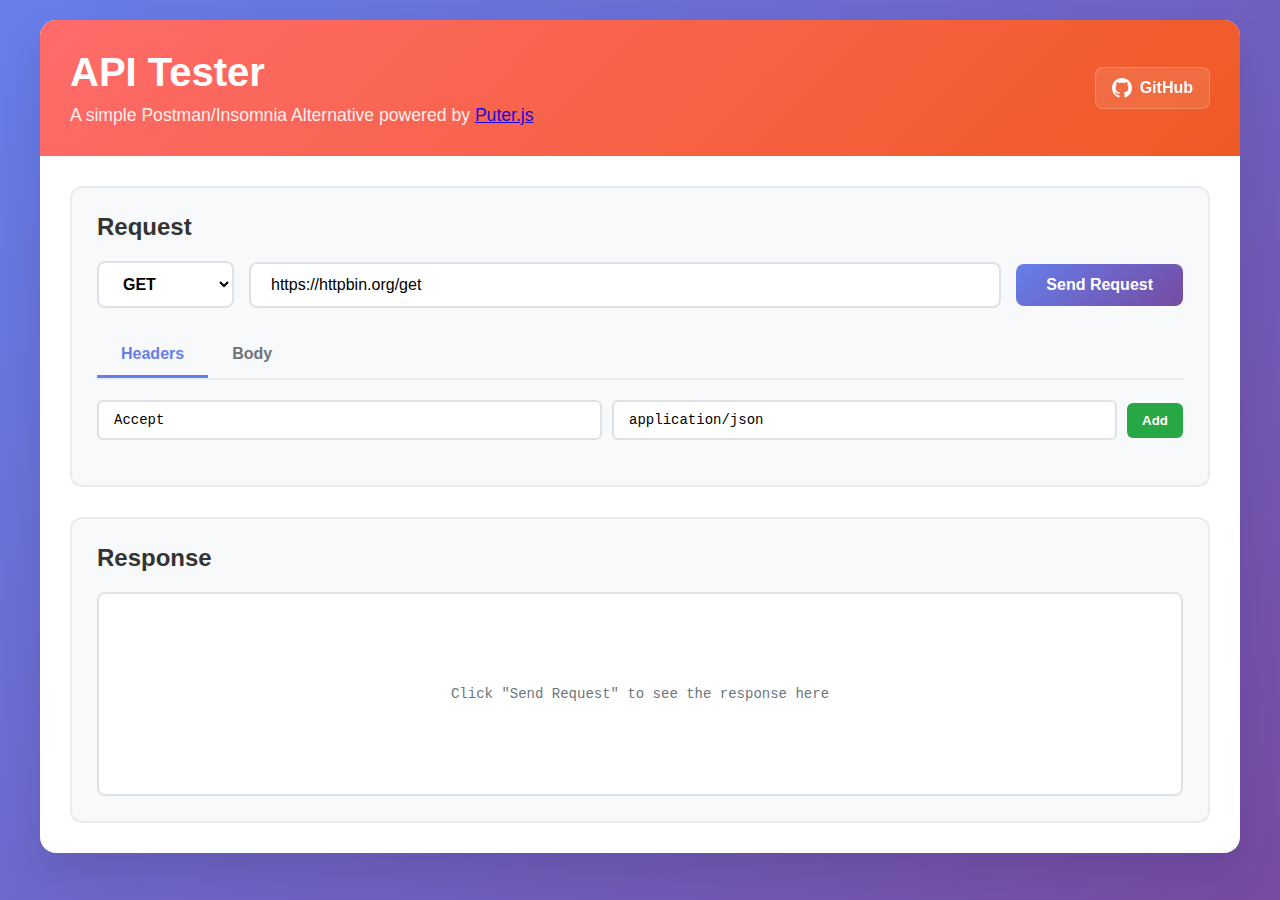
<file: index.html>
<!DOCTYPE html>
<html lang="en">
<head>
    <meta charset="UTF-8">
    <meta name="viewport" content="width=device-width, initial-scale=1.0">
    <title>API Tester - Postman/Insomnia alternative</title>
    <script src="https://js.puter.com/v2/"></script>
    <link rel="stylesheet" href="style.css">
</head>
<body>
    <div class="container">
        <div class="header">
            <div class="header-content">
                <div class="header-left">
                    <h1>API Tester</h1>
                    <p>A simple Postman/Insomnia Alternative powered by <a href="https://developer.puter.com" target="_blank">Puter.js</a></p>
                </div>
                <div class="header-right">
                    <a href="https://github.com/Puter-Apps/APITester" target="_blank" class="github-link">
                        <svg width="24" height="24" viewBox="0 0 24 24" fill="currentColor">
                            <path d="M12 0c-6.626 0-12 5.373-12 12 0 5.302 3.438 9.8 8.207 11.387.599.111.793-.261.793-.577v-2.234c-3.338.726-4.033-1.416-4.033-1.416-.546-1.387-1.333-1.756-1.333-1.756-1.089-.745.083-.729.083-.729 1.205.084 1.839 1.237 1.839 1.237 1.07 1.834 2.807 1.304 3.492.997.107-.775.418-1.305.762-1.604-2.665-.305-5.467-1.334-5.467-5.931 0-1.311.469-2.381 1.236-3.221-.124-.303-.535-1.524.117-3.176 0 0 1.008-.322 3.301 1.23.957-.266 1.983-.399 3.003-.404 1.02.005 2.047.138 3.006.404 2.291-1.552 3.297-1.23 3.297-1.23.653 1.653.242 2.874.118 3.176.77.84 1.235 1.911 1.235 3.221 0 4.609-2.807 5.624-5.479 5.921.43.372.823 1.102.823 2.222v3.293c0 .319.192.694.801.576 4.765-1.589 8.199-6.086 8.199-11.386 0-6.627-5.373-12-12-12z"/>
                        </svg>
                        GitHub
                    </a>
                </div>
            </div>
        </div>

        <div class="main-content">
            <!-- Request Section -->
            <div class="request-section">
                <h2 style="margin-bottom: 20px; color: #333;">Request</h2>
                
                <div class="url-section">
                    <select class="method-select" id="methodSelect">
                        <option value="GET">GET</option>
                        <option value="POST">POST</option>
                        <option value="PUT">PUT</option>
                        <option value="DELETE">DELETE</option>
                        <option value="PATCH">PATCH</option>
                        <option value="HEAD">HEAD</option>
                        <option value="OPTIONS">OPTIONS</option>
                    </select>
                    <input type="url" class="url-input" id="urlInput" 
                           placeholder="https://api.example.com/endpoint" 
                           value="https://httpbin.org/get">
                    <button class="send-btn" id="sendBtn">Send Request</button>
                </div>

                <div class="tabs">
                    <button class="tab active" onclick="switchTab('headers')">Headers</button>
                    <button class="tab" onclick="switchTab('body')">Body</button>
                </div>

                <div id="headers-tab" class="tab-content active">
                    <div class="headers-section">
                        <div id="headersContainer">
                            <div class="header-row">
                                <input type="text" class="header-input" placeholder="Header Name" data-type="key">
                                <input type="text" class="header-input" placeholder="Header Value" data-type="value">
                                <button class="add-header-btn" onclick="addHeader()">Add</button>
                            </div>
                        </div>
                    </div>
                </div>

                <div id="body-tab" class="tab-content">
                    <div class="body-section">
                        <textarea class="body-textarea" id="requestBody" 
                                  placeholder='{"key": "value"}'></textarea>
                    </div>
                </div>
            </div>

            <!-- Response Section -->
            <div class="response-section">
                <div class="response-header">
                    <h2 style="color: #333;">Response</h2>
                    <div style="display: flex; gap: 15px; align-items: center;">
                        <span class="response-status" id="responseStatus"></span>
                        <span class="response-time" id="responseTime"></span>
                    </div>
                </div>
                <div class="response-body" id="responseBody">
                    <div style="text-align: center; color: #6c757d; padding: 40px;">Click "Send Request" to see the response here</div>
                </div>
            </div>
        </div>
    </div>

    <script>
        let startTime;

        // Tab switching functionality
        function switchTab(tabName) {
            // Remove active class from all tabs and tab contents
            document.querySelectorAll('.tab').forEach(tab => tab.classList.remove('active'));
            document.querySelectorAll('.tab-content').forEach(content => content.classList.remove('active'));
            
            // Add active class to clicked tab and corresponding content
            event.target.classList.add('active');
            document.getElementById(tabName + '-tab').classList.add('active');
        }

        // Add new header row
        function addHeader() {
            const container = document.getElementById('headersContainer');
            const headerRow = document.createElement('div');
            headerRow.className = 'header-row';
            headerRow.innerHTML = `
                <input type="text" class="header-input" placeholder="Header Name" data-type="key">
                <input type="text" class="header-input" placeholder="Header Value" data-type="value">
                <button class="remove-header-btn" onclick="removeHeader(this)">Remove</button>
            `;
            container.appendChild(headerRow);
        }

        // Remove header row
        function removeHeader(button) {
            button.parentElement.remove();
        }

        // Collect headers from the form
        function collectHeaders() {
            const headers = {};
            const headerRows = document.querySelectorAll('.header-row');
            
            headerRows.forEach(row => {
                const keyInput = row.querySelector('[data-type="key"]');
                const valueInput = row.querySelector('[data-type="value"]');
                
                if (keyInput.value.trim() && valueInput.value.trim()) {
                    headers[keyInput.value.trim()] = valueInput.value.trim();
                }
            });
            
            return headers;
        }

        // Format JSON with syntax highlighting
        function formatJson(obj) {
            const json = JSON.stringify(obj, null, 2);
            return json.replace(
                /("(\\u[a-zA-Z0-9]{4}|\\[^u]|[^\\"])*"(\s*:)?|\b(true|false|null)\b|-?\d+(?:\.\d*)?(?:[eE][+\-]?\d+)?)/g,
                function (match) {
                    let cls = 'json-number';
                    if (/^"/.test(match)) {
                        if (/:$/.test(match)) {
                            cls = 'json-key';
                        } else {
                            cls = 'json-string';
                        }
                    } else if (/true|false/.test(match)) {
                        cls = 'json-boolean';
                    } else if (/null/.test(match)) {
                        cls = 'json-null';
                    }
                    return '<span class="' + cls + '">' + match + '</span>';
                }
            );
        }

        // Get status class for styling
        function getStatusClass(status) {
            if (status >= 200 && status < 300) return 'status-200';
            if (status >= 400 && status < 500) return 'status-400';
            if (status >= 500) return 'status-500';
            return 'status-default';
        }

        // Main send request function
        async function sendRequest() {
            const method = document.getElementById('methodSelect').value;
            const url = document.getElementById('urlInput').value.trim();
            const body = document.getElementById('requestBody').value.trim();
            const sendBtn = document.getElementById('sendBtn');
            const responseBody = document.getElementById('responseBody');
            const responseStatus = document.getElementById('responseStatus');
            const responseTime = document.getElementById('responseTime');

            // Validation
            if (!url) {
                alert('Please enter a URL');
                return;
            }

            // Disable send button and show loading
            sendBtn.disabled = true;
            sendBtn.textContent = 'Sending...';
            responseBody.innerHTML = '<div class="loading"><div class="spinner"></div>Sending request...</div>';
            responseStatus.textContent = '';
            responseTime.textContent = '';

            try {
                // Prepare request options
                const options = {
                    method: method,
                    headers: collectHeaders()
                };

                // Add body for methods that support it
                if (['POST', 'PUT', 'PATCH'].includes(method) && body) {
                    options.body = body;
                    // Set default content-type if not specified
                    if (!options.headers['Content-Type'] && !options.headers['content-type']) {
                        try {
                            JSON.parse(body);
                            options.headers['Content-Type'] = 'application/json';
                        } catch (e) {
                            options.headers['Content-Type'] = 'text/plain';
                        }
                    }
                }

                // Record start time
                startTime = Date.now();

                // Make the request using Puter's fetch API
                const response = await puter.net.fetch(url, options);
                
                // Calculate response time
                const responseTimeMs = Date.now() - startTime;
                responseTime.textContent = `${responseTimeMs}ms`;

                // Update status
                responseStatus.textContent = `${response.status} ${response.statusText}`;
                responseStatus.className = `response-status ${getStatusClass(response.status)}`;

                // Get response text
                const responseText = await response.text();
                
                // Try to parse as JSON for pretty formatting
                try {
                    const jsonData = JSON.parse(responseText);
                    responseBody.innerHTML = `<div class="json-pretty">${formatJson(jsonData)}</div>`;
                } catch (e) {
                    // Not JSON, display as plain text
                    responseBody.textContent = responseText || 'No response body';
                }

            } catch (error) {
                // Handle errors
                const responseTimeMs = Date.now() - startTime;
                responseTime.textContent = `${responseTimeMs}ms`;
                responseStatus.textContent = 'Error';
                responseStatus.className = 'response-status status-400';
                
                responseBody.innerHTML = `
                    <div class="error">
                        <strong>Error:</strong> ${error.message}
                    </div>
                `;
            } finally {
                // Re-enable send button
                sendBtn.disabled = false;
                sendBtn.textContent = 'Send Request';
            }
        }

        // Event listeners
        document.getElementById('sendBtn').addEventListener('click', sendRequest);
        
        // Allow Enter key to send request when URL input is focused
        document.getElementById('urlInput').addEventListener('keypress', function(e) {
            if (e.key === 'Enter') {
                sendRequest();
            }
        });

        // Add some default headers
        document.addEventListener('DOMContentLoaded', function() {
            // Add a default Accept header
            const firstKeyInput = document.querySelector('[data-type="key"]');
            const firstValueInput = document.querySelector('[data-type="value"]');
            firstKeyInput.value = 'Accept';
            firstValueInput.value = 'application/json';
        });
    </script>
</body>
</html>
</file>
<file: style.css>
* {
    margin: 0;
    padding: 0;
    box-sizing: border-box;
}

body {
    font-family: -apple-system, BlinkMacSystemFont, 'Segoe UI', Roboto, sans-serif;
    background: linear-gradient(135deg, #667eea 0%, #764ba2 100%);
    min-height: 100vh;
    padding: 20px;
}

.container {
    max-width: 1200px;
    margin: 0 auto;
    background: white;
    border-radius: 16px;
    box-shadow: 0 20px 40px rgba(0,0,0,0.1);
    overflow: hidden;
}

.header {
    background: linear-gradient(135deg, #ff6b6b, #ee5a24);
    color: white;
    padding: 30px;
}

.header-content {
    display: flex;
    justify-content: space-between;
    align-items: center;
    max-width: 1200px;
    margin: 0 auto;
}

.header-left {
    text-align: left;
}

.header-right {
    display: flex;
    align-items: center;
}

.header h1 {
    font-size: 2.5rem;
    margin-bottom: 10px;
    font-weight: 700;
}

.header p {
    opacity: 0.9;
    font-size: 1.1rem;
}

.github-link {
    display: flex;
    align-items: center;
    gap: 8px;
    color: white;
    text-decoration: none;
    padding: 10px 16px;
    border-radius: 8px;
    background: rgba(255, 255, 255, 0.1);
    backdrop-filter: blur(10px);
    border: 1px solid rgba(255, 255, 255, 0.2);
    transition: all 0.3s ease;
    font-weight: 600;
}

.github-link:hover {
    background: rgba(255, 255, 255, 0.2);
    transform: translateY(-2px);
    box-shadow: 0 8px 25px rgba(0, 0, 0, 0.2);
}

.github-link svg {
    width: 20px;
    height: 20px;
}

.main-content {
    padding: 30px;
}

.request-section {
    background: #f8f9fa;
    border-radius: 12px;
    padding: 25px;
    margin-bottom: 30px;
    border: 2px solid #e9ecef;
}

.url-section {
    display: flex;
    gap: 15px;
    margin-bottom: 25px;
    align-items: center;
}

.method-select {
    padding: 12px 20px;
    border: 2px solid #dee2e6;
    border-radius: 8px;
    font-size: 16px;
    font-weight: 600;
    background: white;
    min-width: 100px;
    cursor: pointer;
}

.method-select:focus {
    outline: none;
    border-color: #667eea;
    box-shadow: 0 0 0 3px rgba(102, 126, 234, 0.1);
}

.url-input {
    flex: 1;
    padding: 12px 20px;
    border: 2px solid #dee2e6;
    border-radius: 8px;
    font-size: 16px;
}

.url-input:focus {
    outline: none;
    border-color: #667eea;
    box-shadow: 0 0 0 3px rgba(102, 126, 234, 0.1);
}

.send-btn {
    background: linear-gradient(135deg, #667eea, #764ba2);
    color: white;
    border: none;
    padding: 12px 30px;
    border-radius: 8px;
    font-size: 16px;
    font-weight: 600;
    cursor: pointer;
    transition: all 0.3s ease;
}

.send-btn:hover {
    transform: translateY(-2px);
    box-shadow: 0 8px 25px rgba(102, 126, 234, 0.3);
}

.send-btn:disabled {
    opacity: 0.6;
    transform: none;
    cursor: not-allowed;
}

.tabs {
    display: flex;
    border-bottom: 2px solid #e9ecef;
    margin-bottom: 20px;
}

.tab {
    padding: 12px 24px;
    background: none;
    border: none;
    font-size: 16px;
    font-weight: 600;
    cursor: pointer;
    color: #6c757d;
    border-bottom: 3px solid transparent;
    transition: all 0.3s ease;
}

.tab.active {
    color: #667eea;
    border-bottom-color: #667eea;
}

.tab-content {
    display: none;
}

.tab-content.active {
    display: block;
}

.headers-section, .body-section {
    margin-bottom: 20px;
}

.header-row {
    display: flex;
    gap: 10px;
    margin-bottom: 10px;
    align-items: center;
}

.header-input {
    flex: 1;
    padding: 10px 15px;
    border: 2px solid #dee2e6;
    border-radius: 6px;
    font-size: 14px;
    font-family: 'Courier New', monospace;
}

.add-header-btn, .remove-header-btn {
    padding: 10px 15px;
    border: none;
    border-radius: 6px;
    cursor: pointer;
    font-weight: 600;
    transition: all 0.3s ease;
}

.add-header-btn {
    background: #28a745;
    color: white;
}

.remove-header-btn {
    background: #dc3545;
    color: white;
}

.body-textarea {
    width: 100%;
    min-height: 150px;
    padding: 15px;
    border: 2px solid #dee2e6;
    border-radius: 8px;
    font-family: 'Courier New', monospace;
    font-size: 14px;
    resize: vertical;
}

.response-section {
    background: #f8f9fa;
    border-radius: 12px;
    padding: 25px;
    border: 2px solid #e9ecef;
}

.response-header {
    display: flex;
    justify-content: space-between;
    align-items: center;
    margin-bottom: 20px;
}

.response-status {
    padding: 8px 16px;
    border-radius: 20px;
    font-weight: 600;
    font-size: 14px;
}

.status-200 { background: #d4edda; color: #155724; }
.status-400 { background: #f8d7da; color: #721c24; }
.status-500 { background: #f5c6cb; color: #721c24; }
.status-default { background: #d1ecf1; color: #0c5460; }

.response-time {
    color: #6c757d;
    font-size: 14px;
}

.response-body {
    background: #ffffff;
    border: 2px solid #dee2e6;
    border-radius: 8px;
    padding: 20px;
    max-height: 400px;
    overflow-y: auto;
    font-family: 'Courier New', monospace;
    font-size: 14px;
    white-space: pre-wrap;
    word-break: break-all;
}

.loading {
    display: flex;
    align-items: center;
    justify-content: center;
    color: #667eea;
    font-weight: 600;
}

.spinner {
    width: 20px;
    height: 20px;
    border: 3px solid #f3f3f3;
    border-top: 3px solid #667eea;
    border-radius: 50%;
    animation: spin 1s linear infinite;
    margin-right: 10px;
}

@keyframes spin {
    0% { transform: rotate(0deg); }
    100% { transform: rotate(360deg); }
}

.error {
    color: #dc3545;
    background: #f8d7da;
    padding: 15px;
    border-radius: 8px;
    margin-bottom: 20px;
}

.json-pretty {
    color: #333;
}

.json-key { color: #d73502; }
.json-string { color: #032f62; }
.json-number { color: #005cc5; }
.json-boolean { color: #d73a49; }
.json-null { color: #6f42c1; }
</file>
